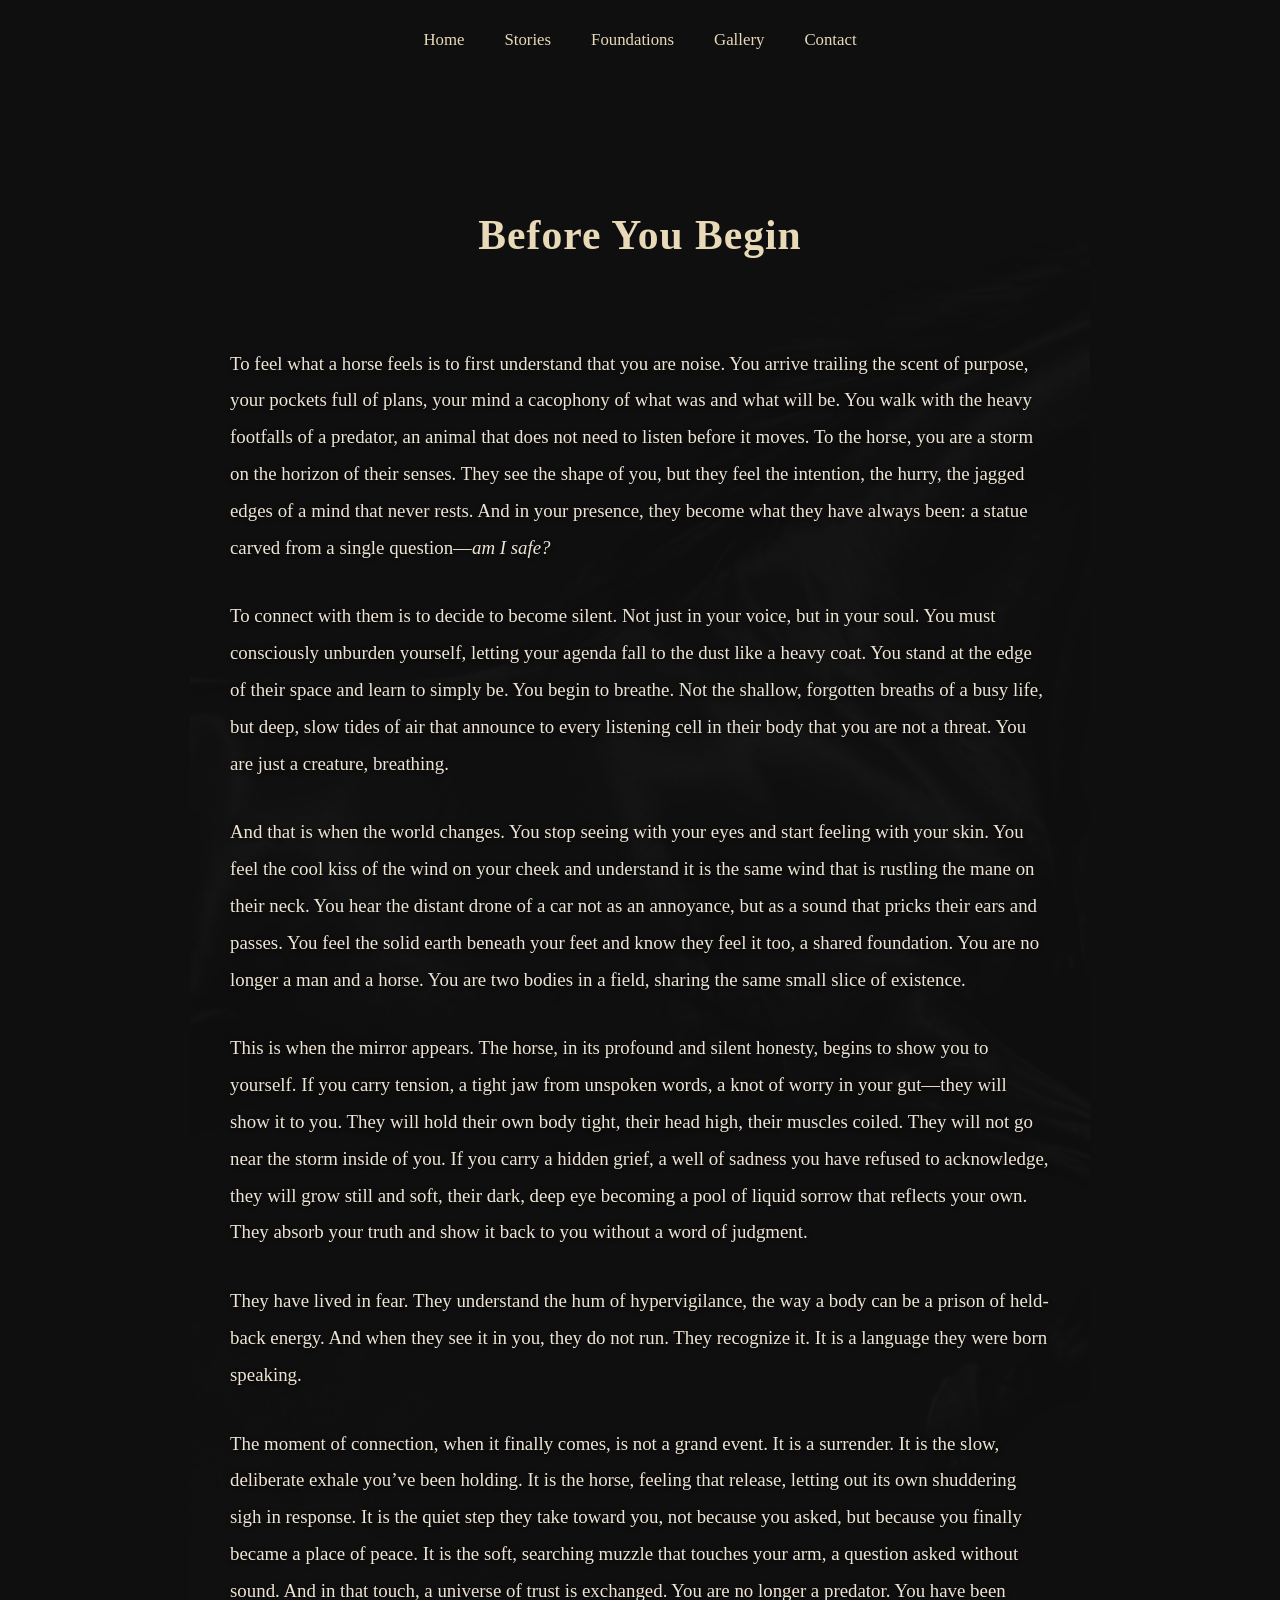
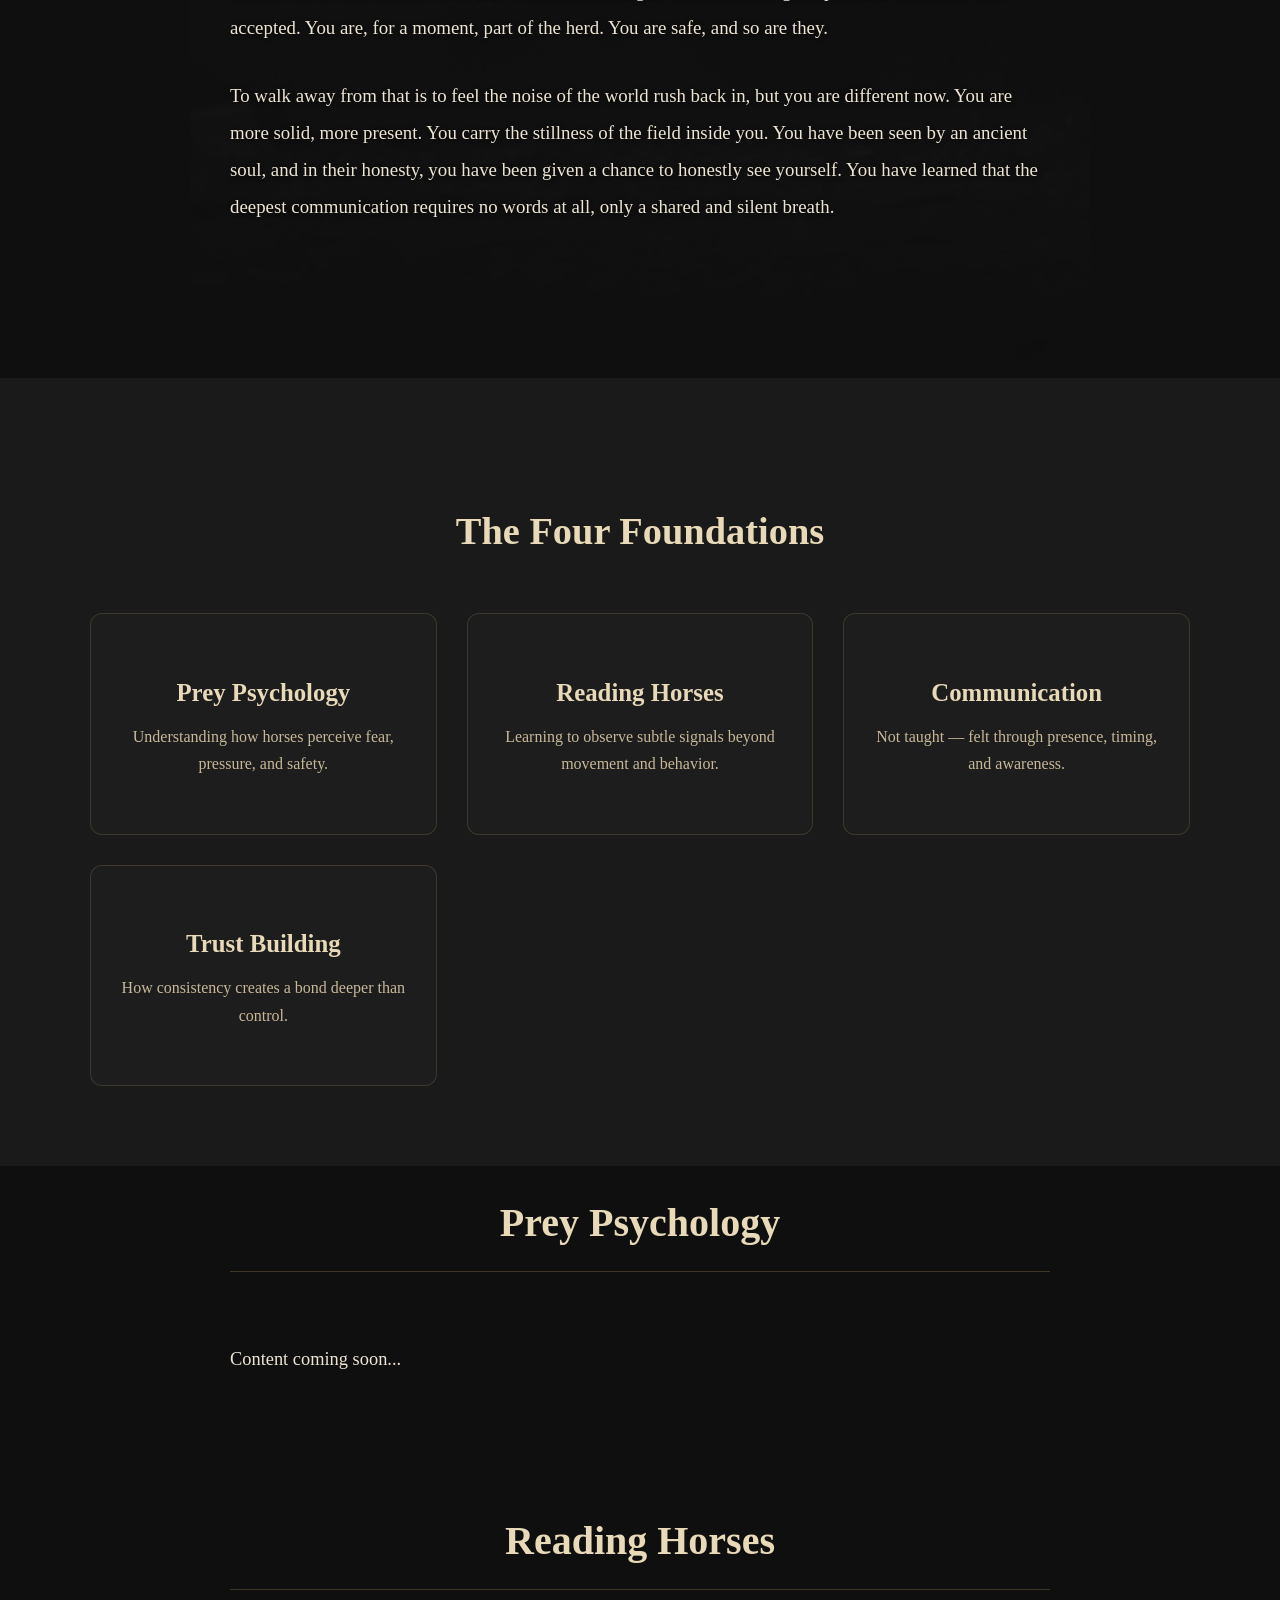
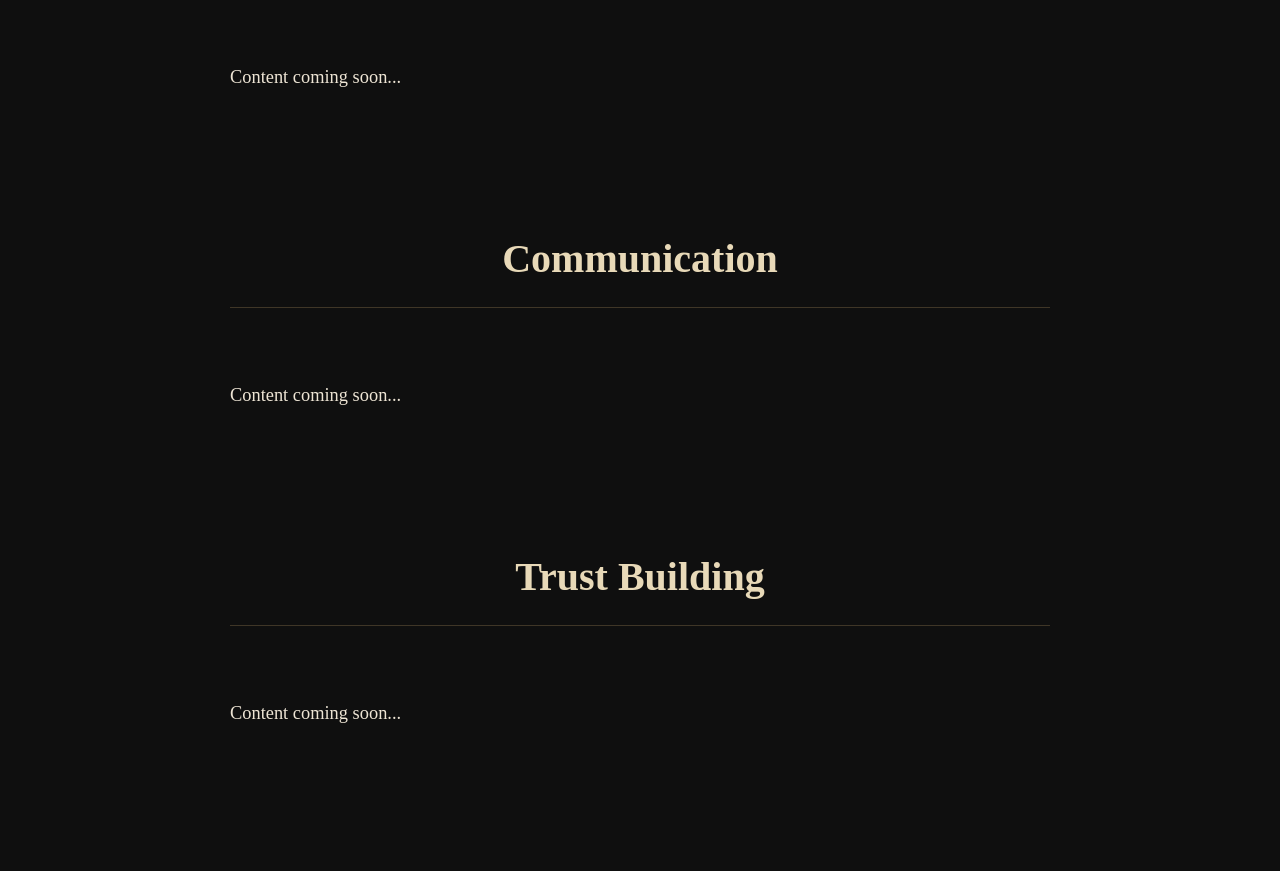
<file: articles.html>
<!DOCTYPE html>
<html lang="en">
<head>
  <meta charset="UTF-8">
  <title>The Horseman • Foundations</title>
  <link rel="stylesheet" href="style.css">
  <style>
    /* Navigation - Same as your index.html */
    .nav {
      position: absolute;
      top: 30px;
      left: 50%;
      transform: translateX(-50%);
      z-index: 100;
      display: flex;
      gap: 40px;
      font-family: Georgia, serif;
    }
    .nav a {
      color: #E8D9B8;
      text-decoration: none;
      font-size: 1.05rem;
      transition: color 0.3s;
    }
    .nav a:hover {
      color: #C2A36B;
    }

    /* Calm Dark Background for the whole page */
    body {
      background: #0f0f0f;
      color: #EDE4D4;
      margin: 0;
      font-family: Georgia, serif;
    }

    /* Before You Begin - Elegant & Calm */
    .essay-section {
      position: relative;
      padding: 160px 40px 120px;
      max-width: 820px;
      margin: 0 auto;
      line-height: 1.95;
      font-size: 1.18rem;
    }
    .essay-section::before {
      content: '';
      position: absolute;
      inset: 0;
      background: url('horse.png') center/cover no-repeat;
      opacity: 0.22;
      z-index: -1;
    }
    .essay-section .overlay {
      position: absolute;
      inset: 0;
      background: rgba(15, 15, 15, 0.82);
      z-index: -1;
    }
    .essay-section h1 {
      text-align: center;
      font-size: 2.6rem;
      color: #E8D9B8;
      margin-bottom: 70px;
      letter-spacing: 1px;
    }
    .essay-section p {
      margin-bottom: 32px;
      text-shadow: 0 1px 4px rgba(0,0,0,0.7);
    }

    /* Foundations Header */
    .foundations {
      padding: 100px 20px 80px;
      text-align: center;
      background: #1a1a1a;
    }
    .foundations h2 {
      font-size: 2.4rem;
      color: #E8D9B8;
      margin-bottom: 60px;
    }

    .pillars-grid {
      display: grid;
      grid-template-columns: repeat(auto-fit, minmax(280px, 1fr));
      gap: 30px;
      max-width: 1100px;
      margin: 0 auto;
    }
    .pillar-card {
      background: rgba(30, 30, 30, 0.95);
      border: 1px solid #C2A36B33;
      border-radius: 12px;
      padding: 40px 30px;
      transition: all 0.4s ease;
    }
    .pillar-card:hover {
      border-color: #C2A36B;
      transform: translateY(-8px);
    }
    .pillar-card h3 {
      color: #E8D9B8;
      font-size: 1.55rem;
      margin-bottom: 12px;
    }
    .pillar-card p {
      color: #C8B89A;
      line-height: 1.7;
    }

    /* Individual Pillars */
    .pillar {
      max-width: 820px;
      margin: 0 auto 140px;
      padding: 0 40px;
    }
    .pillar h2 {
      text-align: center;
      font-size: 2.5rem;
      color: #E8D9B8;
      margin-bottom: 70px;
      padding-bottom: 25px;
      border-bottom: 1px solid #C2A36B44;
    }
    .pillar h3 {
      font-size: 1.65rem;
      color: #E8D9B8;
      margin: 55px 0 25px;
    }
    .pillar p {
      font-size: 1.15rem;
      line-height: 1.9;
      margin-bottom: 28px;
    }
  </style>
</head>
<body>

  <!-- Navigation Bar -->
  <div class="nav">
    <a href="index.html">Home</a>
    <a href="index.html#intro">Stories</a>
    <a href="articles.html">Foundations</a>
    <a href="#">Gallery</a>
    <a href="#">Contact</a>
  </div>

  <!-- Before You Begin - Essay -->
  <section class="essay-section">
    <div class="overlay"></div>
    <h1>Before You Begin</h1>
    <p>To feel what a horse feels is to first understand that you are noise. You arrive trailing the scent of purpose, your pockets full of plans, your mind a cacophony of what was and what will be. You walk with the heavy footfalls of a predator, an animal that does not need to listen before it moves. To the horse, you are a storm on the horizon of their senses. They see the shape of you, but they feel the intention, the hurry, the jagged edges of a mind that never rests. And in your presence, they become what they have always been: a statue carved from a single question—<em>am I safe?</em></p>
    
    <p>To connect with them is to decide to become silent. Not just in your voice, but in your soul. You must consciously unburden yourself, letting your agenda fall to the dust like a heavy coat. You stand at the edge of their space and learn to simply be. You begin to breathe. Not the shallow, forgotten breaths of a busy life, but deep, slow tides of air that announce to every listening cell in their body that you are not a threat. You are just a creature, breathing.</p>
    
    <p>And that is when the world changes. You stop seeing with your eyes and start feeling with your skin. You feel the cool kiss of the wind on your cheek and understand it is the same wind that is rustling the mane on their neck. You hear the distant drone of a car not as an annoyance, but as a sound that pricks their ears and passes. You feel the solid earth beneath your feet and know they feel it too, a shared foundation. You are no longer a man and a horse. You are two bodies in a field, sharing the same small slice of existence.</p>
    
    <p>This is when the mirror appears. The horse, in its profound and silent honesty, begins to show you to yourself. If you carry tension, a tight jaw from unspoken words, a knot of worry in your gut—they will show it to you. They will hold their own body tight, their head high, their muscles coiled. They will not go near the storm inside of you. If you carry a hidden grief, a well of sadness you have refused to acknowledge, they will grow still and soft, their dark, deep eye becoming a pool of liquid sorrow that reflects your own. They absorb your truth and show it back to you without a word of judgment.</p>
    
    <p>They have lived in fear. They understand the hum of hypervigilance, the way a body can be a prison of held-back energy. And when they see it in you, they do not run. They recognize it. It is a language they were born speaking.</p>
    
    <p>The moment of connection, when it finally comes, is not a grand event. It is a surrender. It is the slow, deliberate exhale you’ve been holding. It is the horse, feeling that release, letting out its own shuddering sigh in response. It is the quiet step they take toward you, not because you asked, but because you finally became a place of peace. It is the soft, searching muzzle that touches your arm, a question asked without sound. And in that touch, a universe of trust is exchanged. You are no longer a predator. You have been accepted. You are, for a moment, part of the herd. You are safe, and so are they.</p>
    
    <p>To walk away from that is to feel the noise of the world rush back in, but you are different now. You are more solid, more present. You carry the stillness of the field inside you. You have been seen by an ancient soul, and in their honesty, you have been given a chance to honestly see yourself. You have learned that the deepest communication requires no words at all, only a shared and silent breath.</p>
  </section>

  <!-- The Four Foundations -->
  <section class="foundations">
    <h2>The Four Foundations</h2>
    <div class="pillars-grid">
      <div class="pillar-card">
        <h3>Prey Psychology</h3>
        <p>Understanding how horses perceive fear, pressure, and safety.</p>
      </div>
      <div class="pillar-card">
        <h3>Reading Horses</h3>
        <p>Learning to observe subtle signals beyond movement and behavior.</p>
      </div>
      <div class="pillar-card">
        <h3>Communication</h3>
        <p>Not taught — felt through presence, timing, and awareness.</p>
      </div>
      <div class="pillar-card">
        <h3>Trust Building</h3>
        <p>How consistency creates a bond deeper than control.</p>
      </div>
    </div>
  </section>

  <!-- Pillar Placeholders (we will fill one by one) -->
  <section class="pillar" id="prey-psychology">
    <h2>Prey Psychology</h2>
    <p>Content coming soon...</p>
  </section>

  <section class="pillar" id="reading-horses">
    <h2>Reading Horses</h2>
    <p>Content coming soon...</p>
  </section>

  <section class="pillar" id="communication">
    <h2>Communication</h2>
    <p>Content coming soon...</p>
  </section>

  <section class="pillar" id="trust-building">
    <h2>Trust Building</h2>
    <p>Content coming soon...</p>
  </section>

</body>
</html>
</file>
<file: style.css>
/* ================= GLOBAL ================= */

body, html {
  margin: 0;
  padding: 0;
  font-family: Georgia, serif;
  color: #F4EFE6;
}

body {
  background: url('background.jpg') no-repeat center/cover;
  background-attachment: fixed;
}

/* ================= HERO - Simple & Clean Fix ================= */
.hero {
  position: relative;
  width: 100%;
  height: 100vh;
  margin: 0;
  overflow: hidden;
}

.hero-img {
  position: absolute;
  top: 0;
  left: 0;
  width: 100%;
  height: 100%;
  object-fit: cover;
  object-position: center 25%;   /* This helps prevent cropping */
}

.hero-overlay {
  position: absolute;
  inset: 0;
  background: rgba(0, 0, 0, 0.68);
}

.nav {
  position: absolute;
  top: 35px;
  left: 50%;
  transform: translateX(-50%);
  z-index: 10;
  display: flex;
  gap: 40px;
  font-size: 1.1rem;
}

.nav a {
  color: #ddd;
  text-decoration: none;
}

.nav a:hover {
  color: #C2A36B;
}

.hero-content {
  position: absolute;
  top: 50%;
  left: 50%;
  transform: translate(-50%, -50%);
  text-align: center;
  z-index: 5;
  max-width: 680px;
  padding: 0 20px;
}

.hero-content h1 {
  font-size: 4.2rem;
  color: #E8D9B8;
  margin-bottom: 20px;
  text-shadow: 0 4px 15px rgba(0,0,0,0.9);
}

.author {
  font-size: 1.4rem;
  color: #C2A36B;
  margin-bottom: 30px;
}

.quote {
  font-size: 1.45rem;
  color: #F4EFE6;
  margin-bottom: 35px;
  font-style: italic;
}

.context {
  font-size: 1.15rem;
  color: #D4C5A8;
  margin-bottom: 50px;
  line-height: 1.7;
}

.enter-story {
  padding: 16px 45px;
  border: 2px solid #C2A36B;
  color: #E8D9B8;
  text-decoration: none;
  font-size: 1.2rem;
  border-radius: 8px;
  background: rgba(0,0,0,0.5);
}

.enter-story:hover {
  background: #C2A36B;
  color: #111;
}

/* ================= INTRO CINEMATIC ================= */
.intro-cinematic {
  position: relative;
  padding: 140px 20px 100px;
  overflow: hidden;
}

.intro-bg {
  position: absolute;
  inset: 0;
  background: url('horse.png') center/cover no-repeat;
  opacity: 0.35;
  z-index: 1;
}

.intro-overlay {
  position: absolute;
  inset: 0;
  background: rgba(0, 0, 0, 0.65);   /* Darker overlay for mood */
  z-index: 2;
}

/* JOURNAL PAGES - Much more appealing design */
.journal-page {
  position: relative;
  max-width: 720px;
  margin: 90px auto;
  padding: 70px 60px;
  border-radius: 16px;
  box-shadow: 0 20px 40px rgba(0, 0, 0, 0.6);
  color: #F4EFE6;                    /* Light elegant text */
  text-shadow: 0 2px 6px rgba(0, 0, 0, 0.8);
  z-index: 3;
  transition: all 0.6s ease;
}

/* Dark overlay on each journal page so text is always readable */
.journal-page::before {
  content: '';
  position: absolute;
  inset: 0;
  background: rgba(0, 0, 0, 0.72);
  border-radius: 16px;
  z-index: 1;
}

.journal-page > * {
  position: relative;
  z-index: 2;
}

/* Individual journal backgrounds */
.page1 { background: url('journal1.png') center/cover no-repeat; }
.page2 { background: url('journal2.png') center/cover no-repeat; }
.page3 { background: url('journal3.png') center/cover no-repeat; }

.journal-page h1 {
  text-align: center;
  font-size: 2.1rem;
  margin-bottom: 40px;
  color: #F4EFE6;
  text-shadow: 0 4px 12px rgba(0, 0, 0, 0.9);
}

.journal-page p {
  line-height: 1.85;
  margin-bottom: 22px;
  font-size: 1.1rem;
}

.ending {
  text-align: center;
  font-size: 2.4rem;
  margin-top: 40px;
  opacity: 0.9;
}

/* Next Button - Elegant & thematic */
.next-btn {
  display: block;
  margin: 50px auto 10px;
  padding: 16px 40px;
  background: #C2A36B;
  color: #1f1f1f;
  font-weight: bold;
  font-size: 1.15rem;
  border: none;
  border-radius: 8px;
  cursor: pointer;
  transition: all 0.3s ease;
  font-family: Georgia, serif;
}

.next-btn:hover {
  background: #e6c88a;
  transform: translateY(-3px);
  box-shadow: 0 10px 20px rgba(194, 163, 107, 0.4);
}

/* ================= STYLISH JOURNAL ARTICLES ================= */
.articles-section {
  position: relative;
  padding: 140px 20px 120px;
  background: #0f0f0f;
  overflow: hidden;
}

.articles-bg {
  position: absolute;
  inset: 0;
  background: url('horse.png') center/cover no-repeat;
  opacity: 0.18;
  z-index: 1;
}

.articles-wrapper {
  position: relative;
  z-index: 2;
  max-width: 1100px;
  margin: 0 auto;
  text-align: center;
}

.articles-title {
  font-size: 2.6rem;
  color: #E8D9B8;
  margin-bottom: 80px;
  letter-spacing: 2px;
}

.articles-grid {
  display: grid;
  grid-template-columns: repeat(auto-fit, minmax(320px, 1fr));
  gap: 30px;
  margin-bottom: 80px;
}

.article-card {
  background: rgba(25, 25, 25, 0.95);
  border: 1px solid #C2A36B33;
  border-radius: 14px;
  padding: 48px 36px;
  text-decoration: none;
  transition: all 0.4s ease;
  min-height: 210px;
  display: flex;
  flex-direction: column;
  justify-content: center;
}

.article-card:hover {
  border-color: #C2A36B;
  transform: translateY(-12px);
  box-shadow: 0 25px 50px rgba(0, 0, 0, 0.5);
}

.article-card h3 {
  color: #E8D9B8;
  font-size: 1.65rem;
  margin-bottom: 16px;
  transition: color 0.3s;
}

.article-card:hover h3 {
  color: #C2A36B;
}

.article-card p {
  color: #C8B89A;
  line-height: 1.75;
  font-size: 1.05rem;
}

/* Explore Button */
.explore-btn {
  display: inline-block;
  padding: 18px 48px;
  border: 2px solid #C2A36B;
  color: #E8D9B8;
  text-decoration: none;
  font-size: 1.15rem;
  font-weight: bold;
  border-radius: 8px;
  transition: all 0.4s ease;
  letter-spacing: 1px;
}

.explore-btn:hover {
  background: #C2A36B;
  color: #1f1f1f;
  transform: scale(1.05);
}

/* ================= MOBILE ================= */

@media (max-width: 900px) {
  .hero { height: 70vh; margin: 30px auto; }
  .hero-content h1 { font-size: clamp(34px, 9vw, 44px); }
  .articles-grid { grid-template-columns: 1fr; gap: 26px; }
  .intro-wrapper { padding: 40px 28px; margin: 40px 12px; }
  .intro-text p { font-size: 1rem; line-height: 1.8; }
}

/* small accessibility / print tweaks */
@media print {
  body { background: #fff; color: #000; }
  .intro-wrapper { box-shadow: none; background: #fff; }
}
</file>
